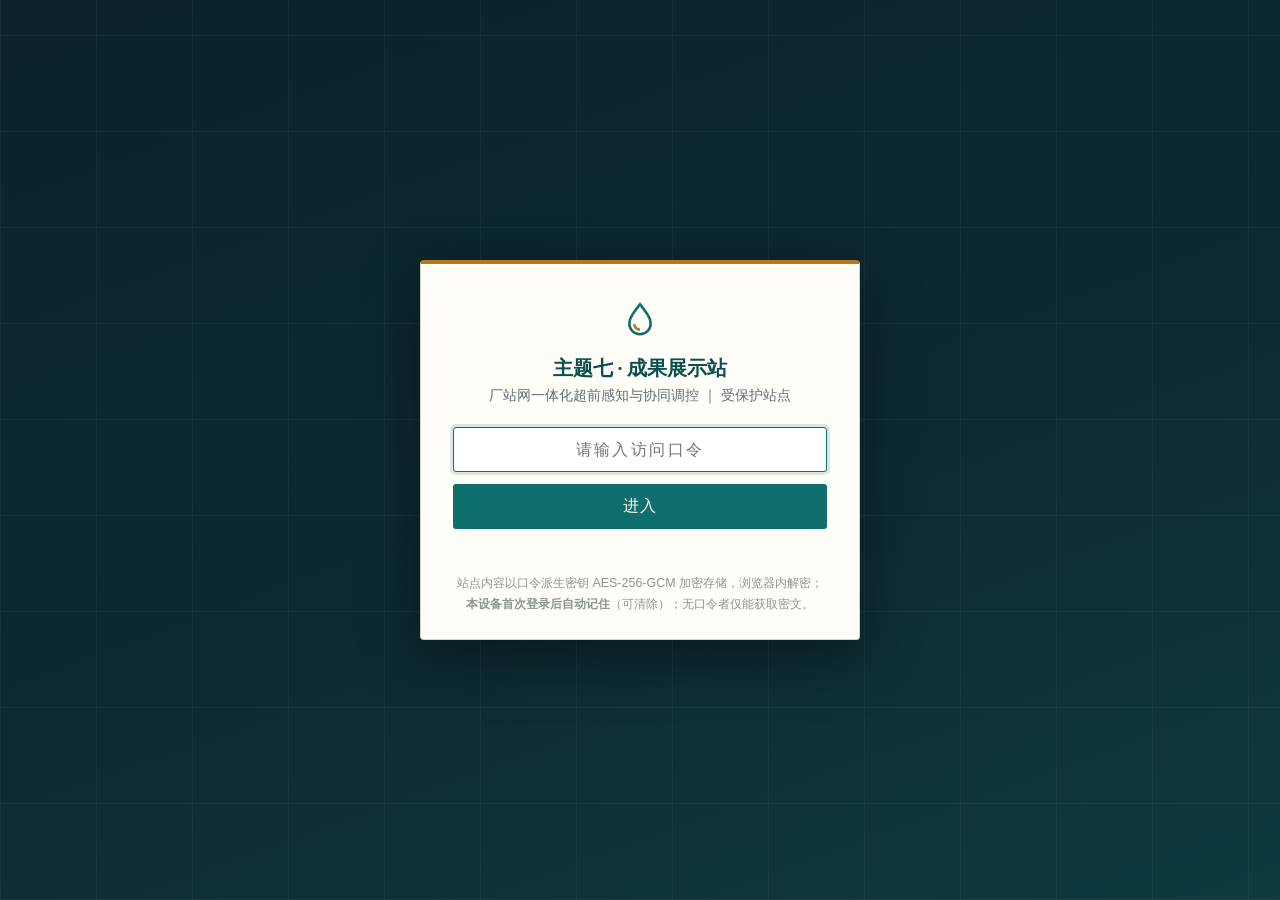
<file: index.html>
<!DOCTYPE html>
<html lang="zh-CN">
<head>
<meta charset="UTF-8">
<meta name="viewport" content="width=device-width, initial-scale=1.0">
<meta name="robots" content="noindex, nofollow">
<title>厂站网一体化超前感知与协同调控 · 主题七</title>
<link rel="icon" href="assets/favicon.svg">
<link rel="manifest" href="manifest.webmanifest">
<meta name="theme-color" content="#00796b">
<link rel="apple-touch-icon" href="assets/icon-192.png">
<style>
:root{--ink:#0d2b33;--teal:#0f6f6c;--teal-d:#0a4f4d;--amber:#b7791f;--paper:#f5f2ea;--muted:#5f6f74}
*{box-sizing:border-box;margin:0;padding:0}
body{font-family:"PingFang SC","Microsoft YaHei","Noto Sans CJK SC",sans-serif;min-height:100vh;display:flex;
 align-items:center;justify-content:center;color:var(--ink);padding:20px;
 background:
   repeating-linear-gradient(90deg, rgba(255,255,255,.05) 0 1px, transparent 1px 96px),
   repeating-linear-gradient(0deg, rgba(255,255,255,.05) 0 1px, transparent 1px 96px),
   linear-gradient(160deg,#0a232b,#0d2b33 60%,#0e3a40)}
@keyframes bootpulse{0%,100%{opacity:.3}50%{opacity:1}}
#boot{position:fixed;inset:0;display:none;align-items:center;justify-content:center;color:#7fa39d;
 font-family:ui-monospace,Consolas,monospace;font-size:.9rem;letter-spacing:.4em;text-indent:.4em;
 animation:bootpulse 1.6s ease-in-out infinite}
body.booting #boot{display:flex}
body.booting .gate{visibility:hidden}
.gate{width:100%;max-width:440px}
.gate-card{background:#fffdf8;border:1px solid #d9d2c2;border-top:4px solid var(--amber);border-radius:4px;
 box-shadow:0 18px 60px rgba(0,0,0,.4);padding:36px 32px 24px;text-align:center}
.gate-drop{line-height:1}
.gate-drop svg{display:inline-block}
.gate-card h1{font-family:"Noto Serif SC","Source Han Serif SC","Songti SC",STSong,serif;font-size:1.24rem;
 color:var(--teal-d);margin:12px 0 4px}
.gate-sub{color:var(--muted);font-size:.88rem;margin-bottom:22px}
#gate-input{width:100%;padding:12px 14px;border:1px solid #b9ae97;border-radius:3px;font-size:1rem;
 text-align:center;letter-spacing:.15em;outline:none;background:#fff;font-family:ui-monospace,Consolas,monospace}
#gate-input:focus{border-color:var(--teal);box-shadow:0 0 0 3px rgba(15,111,108,.15)}
#gate-btn{width:100%;margin-top:12px;padding:12px;border:0;border-radius:3px;background:var(--teal);
 color:#fff;font-size:1rem;cursor:pointer;transition:background .15s;font-family:inherit;letter-spacing:.08em}
#gate-btn:hover{background:var(--teal-d)}
#gate-btn:disabled{opacity:.7;cursor:default}
.gate-err{color:#a63a2e;font-size:.85rem;min-height:1.3em;margin-top:10px}
.gate-remember{display:block;color:var(--muted);font-size:.84rem;margin-top:10px}
.gate-remember a{color:var(--teal-d)}
.gate-note{color:#8b968f;font-size:.78rem;margin-top:16px;line-height:1.7}
@keyframes shake{0%,100%{transform:translateX(0)}20%,60%{transform:translateX(-8px)}40%,80%{transform:translateX(8px)}}
.shake{animation:shake .45s}
</style>
</head>
<body class="booting">
<div id="boot">正在解锁…</div>
<div id="gate" class="gate">
  <div class="gate-card">
    <div class="gate-drop"><svg width="40" height="40" viewBox="0 0 24 24" fill="none" stroke="#0f6f6c" stroke-width="1.5"><path d="M12 2.6c3.4 4.3 6.4 8 6.4 11.6a6.4 6.4 0 1 1-12.8 0C5.6 10.6 8.6 6.9 12 2.6z"/><path d="M8.6 14.4a3.4 3.4 0 0 0 3.4 3.4" stroke="#b7791f"/></svg></div>
    <h1>主题七 · 成果展示站</h1>
    <p class="gate-sub">厂站网一体化超前感知与协同调控 ｜ 受保护站点</p>
    <input id="gate-input" type="password" placeholder="请输入访问口令" autocomplete="off">
    <button id="gate-btn">进入</button>
    <p id="gate-err" class="gate-err"></p>
    <p class="gate-remember" id="gate-forget" style="display:none">已在本设备记住口令 · <a href="#" id="gate-clear">清除</a></p>
    <p class="gate-note">站点内容以口令派生密钥 AES-256-GCM 加密存储，浏览器内解密；<b>本设备首次登录后自动记住</b>（可清除）；无口令者仅能获取密文。</p>
  </div>
</div>
<script>
/* 兜底：若 4s 后仍停在 booting 态（例如浏览器缓存了旧版 gate.js），自动显示门控卡片，避免卡死 */
window.__MW_BOOT_T = setTimeout(function () {
  if (document.body.classList.contains('booting')) document.body.classList.remove('booting');
}, 4000);
</script>
<script src="assets/gate.js"></script>
</body>
</html>
</file>
